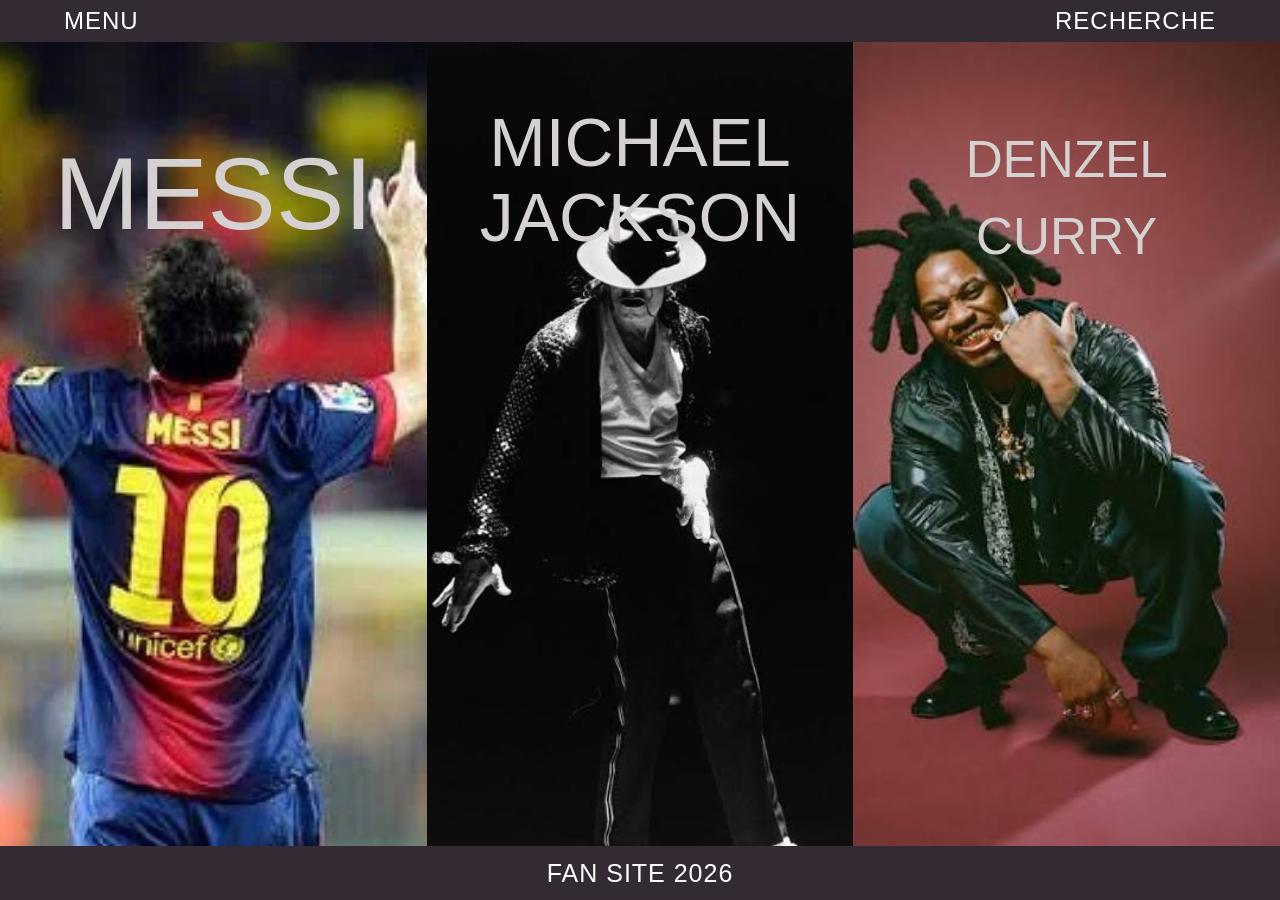
<file: index.html>
<!DOCTYPE html>
<html lang="fr">
<head>
    <meta charset="UTF-8">
    <meta name="viewport" content="width=device-width, initial-scale=1.0">
    <title>Fan Site 2026 - Accueil</title>
    <link rel="stylesheet" href="style.css">
</head>
<body>

    <header>
        <nav class="barre-menu" aria-label="Navigation principale">
            <a href="index.html">MENU</a>
            <span class="texte-recherche">RECHERCHE</span>
        </nav>
    </header>

    <main>
        <section class="galerie" aria-label="Choisir une personnalité">

            <a href="messi.html" class="personne messi">
                <img src="assets/messi.jpg" alt="Lionel Messi ">
                <h1>MESSI</h1>
            </a>

            <div class="personne michael" title="">
                <img src="assets/michael-jackson.jpg" alt="Michael Jackson ">
                <h2>MICHAEL<br>JACKSON</h2>
            </div>

            <div class="personne curry" title="">
                <img src="assets/denzel-curry.jpg" alt="Denzel Curry ">
                <h2>DENZEL<br>CURRY</h2>
            </div>

        </section>
    </main>

    <footer>
        <p>FAN SITE 2026</p>
    </footer>

</body>
</html>
</file>
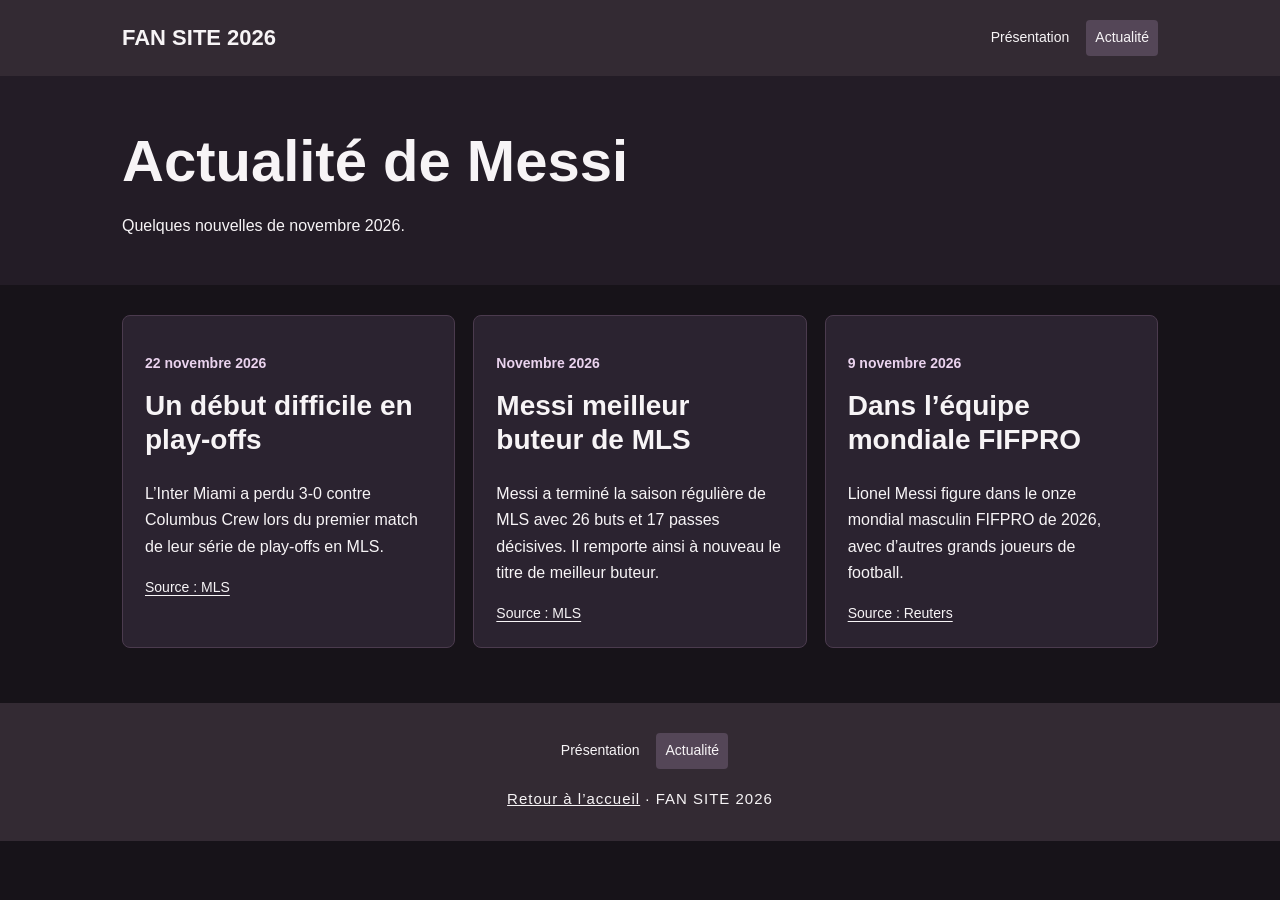
<file: messi-actualite.html>
<!DOCTYPE html>
<html lang="fr">
<head>
    <meta charset="UTF-8">
    <meta name="viewport" content="width=device-width, initial-scale=1.0">
    <title>Actualité de Messi - Fan Site 2026</title>
    <link rel="stylesheet" href="style.css">
</head>
<body class="messi-page">
    <header>
        <div class="conteneur messi-entete">
            <a class="marque" href="index.html">FAN SITE 2026</a>
            <nav aria-label="Navigation Messi"><ul>
  <li><a href="messi.html">Présentation</a></li>
  <li><a href="messi-actualite.html" class="actif" aria-current="page">Actualité</a></li>
</ul></nav>
        </div>
    </header>
    <main>
        <section class="titre-page">
            <div class="conteneur">
                <h1>Actualité de Messi</h1>
                <p>Quelques nouvelles de novembre 2026.</p>
            </div>
        </section>
        <section class="section">
            <div class="conteneur">
                <div class="grille">
                    <article class="carte">
                        <p class="date-info">22 novembre 2026</p>
                        <h2>Un début difficile en play-offs</h2>
                        <p>L’Inter Miami a perdu 3-0 contre Columbus Crew lors du premier match de leur série de play-offs en MLS.</p>
                        <p class="source-info"><a href="https://www.mlssoccer.com/playoffs/2026/news/columbus-crew-stun-lionel-messi-miami-in-game-1-upset" target="_blank" rel="noopener noreferrer">Source : MLS</a></p>
                    </article>
                    <article class="carte">
                        <p class="date-info">Novembre 2026</p>
                        <h2>Messi meilleur buteur de MLS</h2>
                        <p>Messi a terminé la saison régulière de MLS avec 26 buts et 17 passes décisives. Il remporte ainsi à nouveau le titre de meilleur buteur.</p>
                        <p class="source-info"><a href="https://www.mlssoccer.com/playoffs/2026/news/audi-2026-mls-cup-playoffs-round-one-wild-card-matchups" target="_blank" rel="noopener noreferrer">Source : MLS</a></p>
                    </article>
                    <article class="carte">
                        <p class="date-info">9 novembre 2026</p>
                        <h2>Dans l’équipe mondiale FIFPRO</h2>
                        <p>Lionel Messi figure dans le onze mondial masculin FIFPRO de 2026, avec d’autres grands joueurs de football.</p>
                        <p class="source-info"><a href="https://www.reuters.com/sports/soccer/messi-returns-fifpro-world-11-ballon-dor-winner-kane-misses-out-2026-11-09/" target="_blank" rel="noopener noreferrer">Source : Reuters</a></p>
                    </article>
                </div>
                
            </div>
        </section>
    </main>
    <footer>
        <div class="conteneur">
            <nav class="pied-navigation" aria-label="Navigation pied de page"><ul>
  <li><a href="messi.html">Présentation</a></li>
  <li><a href="messi-actualite.html" class="actif" aria-current="page">Actualité</a></li>
</ul></nav>
            <p><a href="index.html">Retour à l’accueil</a> · FAN SITE 2026</p>
        </div>
    </footer>
</body>
</html>
</file>
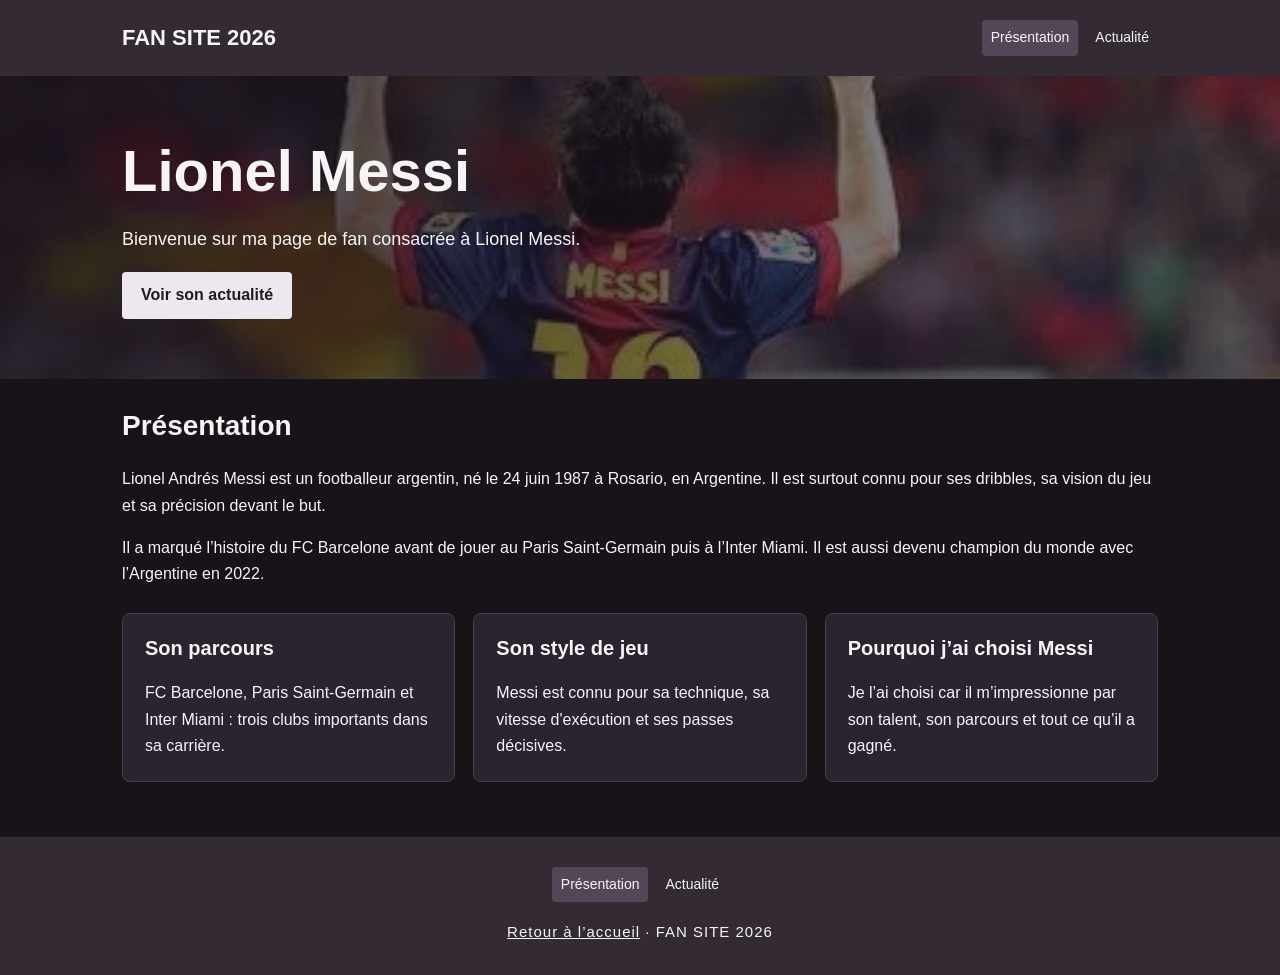
<file: messi.html>
<!DOCTYPE html>
<html lang="fr">
<head>
    <meta charset="UTF-8">
    <meta name="viewport" content="width=device-width, initial-scale=1.0">
    <title>Présentation de Lionel Messi - Fan Site 2026</title>
    <link rel="stylesheet" href="style.css">
</head>
<body class="messi-page">
    <header>
        <div class="conteneur messi-entete">
            <a class="marque" href="index.html">FAN SITE 2026</a>
            <nav aria-label="Navigation Messi"><ul>
  <li><a href="messi.html" class="actif" aria-current="page">Présentation</a></li>
  <li><a href="messi-actualite.html">Actualité</a></li>
</ul></nav>
        </div>
    </header>
    <main>
        <section class="banniere">
            <div class="conteneur">
                <h1>Lionel Messi</h1>
                <p>Bienvenue sur ma page de fan consacrée à Lionel Messi.</p>
                <a class="bouton" href="messi-actualite.html">Voir son actualité</a>
            </div>
        </section>
        <section class="section">
            <div class="conteneur">
                <h2>Présentation</h2>
                <p>Lionel Andrés Messi est un footballeur argentin, né le 24 juin 1987 à Rosario, en Argentine. Il est surtout connu pour ses dribbles, sa vision du jeu et sa précision devant le but.</p>
                <p>Il a marqué l’histoire du FC Barcelone avant de jouer au Paris Saint-Germain puis à l’Inter Miami. Il est aussi devenu champion du monde avec l’Argentine en 2022.</p>
                <div class="grille infos-messi">
                    <article class="carte">
                        <h3>Son parcours</h3>
                        <p>FC Barcelone, Paris Saint-Germain et Inter Miami : trois clubs importants dans sa carrière.</p>
                    </article>
                    <article class="carte">
                        <h3>Son style de jeu</h3>
                        <p>Messi est connu pour sa technique, sa vitesse d'exécution et ses passes décisives.</p>
                    </article>
                    <article class="carte">
                        <h3>Pourquoi j’ai choisi Messi</h3>
                        <p>Je l’ai choisi car il m’impressionne par son talent, son parcours et tout ce qu’il a gagné.</p>
                    </article>
                </div>
            </div>
        </section>
    </main>
    <footer>
        <div class="conteneur">
            <nav class="pied-navigation" aria-label="Navigation pied de page"><ul>
  <li><a href="messi.html" class="actif" aria-current="page">Présentation</a></li>
  <li><a href="messi-actualite.html">Actualité</a></li>
</ul></nav>
            <p><a href="index.html">Retour à l’accueil</a> · FAN SITE 2026</p>
        </div>
    </footer>
</body>
</html>
</file>
<file: style.css>
/* PAGE D'ACCUEIL :*/

* {
    box-sizing: border-box;
}

body {
    margin: 0;
    background-color: #332a33;
    font-family: "Arial Narrow", Impact, sans-serif;
    color: white;
}

/* Menu du haut */
header {
    height: 42px;
    background-color: #332a33;
}

.barre-menu {
    height: 100%;
    display: flex;
    justify-content: space-between;
    align-items: center;
    padding: 0 5%;
    font-size: 24px;
    letter-spacing: 1px;
}

.barre-menu a {
    color: white;
    text-decoration: none;
}

.texte-recherche {
    color: white;
    font-size: inherit;
}

/* Les trois grandes photos */
.galerie {
    display: flex;
    height: calc(100vh - 96px);
    min-height: 400px;
}

.personne {
    position: relative;
    width: 33.333%;
    overflow: hidden;
    text-decoration: none;
}

.personne img {
    width: 100%;
    height: 100%;
    object-fit: cover;
    display: block;
}

.personne:hover img {
    filter: brightness(70%);
}

.personne h1,
.personne h2 {
    position: absolute;
    top: 7%;
    left: 0;
    width: 100%;
    margin: 0;
    text-align: center;
    font-family: Impact, "Arial Narrow", sans-serif;
    font-weight: normal;
    line-height: 1.1;
    color: #d5d1d0;
}

.messi h1 {
    top: 12%;
    font-size: clamp(45px, 8vw, 125px);
}

.michael h2 {
    top: 8%;
    font-size: clamp(34px, 5.3vw, 78px);
}

.curry h2 {
    top: 10%;
    font-size: clamp(28px, 4vw, 62px);
    line-height: 1.5;
}

/* Pied de page */
footer {
    height: 54px;
    background-color: #332a33;
    display: flex;
    justify-content: center;
    align-items: center;
}

footer p {
    margin: 0;
    font-size: 25px;
    letter-spacing: 1px;
}

/* Affichage sur telephone */
@media (max-width: 600px) {
    .barre-menu {
        font-size: 19px;
    }

    .galerie {
        height: auto;
        min-height: 0;
        flex-direction: column;
    }

    .personne {
        width: 100%;
        height: 65vh;
        min-height: 300px;
    }

    .personne h1 {
        font-size: 70px;
    }

    .personne h2 {
        font-size: 55px;
    }
}

/* ==========================================================
   PAGES MESSI
   ========================================================== */
body.messi-page {
    min-height: 100vh;
    background: #171319;
    color: #f7f4f6;
    font-family: Arial, Helvetica, sans-serif;
    line-height: 1.65;
}
.messi-page a { color: inherit; }
.messi-page .conteneur { max-width: 1080px; margin: auto; padding: 0 22px; }
.messi-page header { height: auto; }
.messi-page .messi-entete {
    min-height: 76px;
    display: flex;
    flex-wrap: wrap;
    align-items: center;
    gap: 12px 30px;
    justify-content: space-between;
    padding-top: 15px;
    padding-bottom: 15px;
}
.messi-page .marque { text-decoration: none; font-weight: 800; font-size: 22px; }
.messi-page nav ul { list-style: none; display: flex; flex-wrap: wrap; gap: 4px 8px; padding: 0; margin: 0; }
.messi-page nav a {
    display: inline-block;
    padding: 6px 9px;
    font-size: 14px;
    text-decoration: none;
    border-radius: 4px;
}
.messi-page nav a:hover, .messi-page nav a:focus-visible, .messi-page nav .actif {
    background: #544657;
}
.messi-page main { min-height: 66vh; }
.messi-page h1, .messi-page h2, .messi-page h3 { line-height: 1.22; }
.messi-page h1 { font-size: clamp(36px, 5vw, 58px); margin: 0 0 15px; }
.messi-page h2 { font-size: 28px; margin-top: 0; }
.messi-page h3 { font-size: 20px; margin-top: 0; }
.messi-page .banniere {
    padding: 60px 0;
    background: linear-gradient(90deg, #1a111bd9, #241c2673), url('assets/messi.jpg') center 38% / cover;
}
.messi-page .banniere p { font-size: 18px; max-width: 600px; }
.messi-page .bouton {
    display: inline-block;
    background: #efe7ef;
    color: #211a23;
    text-decoration: none;
    padding: 10px 19px;
    border-radius: 4px;
    font-weight: bold;
}
.messi-page .bouton:hover { background: white; }
.messi-page .intro { padding: 55px 0 25px; }
.messi-page .intro p { max-width: 730px; }
.messi-page .section { padding: 30px 0 55px; }
.messi-page .grille {
    display: grid;
    grid-template-columns: repeat(auto-fit, minmax(250px, 1fr));
    gap: 18px;
}
.messi-page .carte {
    background: #2b2330;
    padding: 22px;
    border-radius: 8px;
    border: 1px solid #4b3b4e;
}
.messi-page .carte p:last-child { margin-bottom: 0; }
.messi-page .carte a { text-underline-offset: 3px; }
.messi-page footer { height: auto; padding: 30px 0; }
.messi-page footer p { font: inherit; font-size: 15px; margin-top: 18px; text-align: center; }
.messi-page .pied-navigation ul { justify-content: center; }
.messi-page .titre-page { background: #231c26; padding: 50px 0 30px; }
@media (max-width: 600px) {
    .messi-page .messi-entete { display: block; }
    .messi-page .messi-entete nav { margin-top: 14px; }
    .messi-page .tableau th, .messi-page .tableau td { padding: 8px; font-size: 14px; }
}

.messi-page .infos-messi { margin-top: 25px; }
.messi-page .date-info { color: #ead3ee; font-size: 14px; font-weight: bold; }
.messi-page .source-info { font-size: 14px; }
</file>
